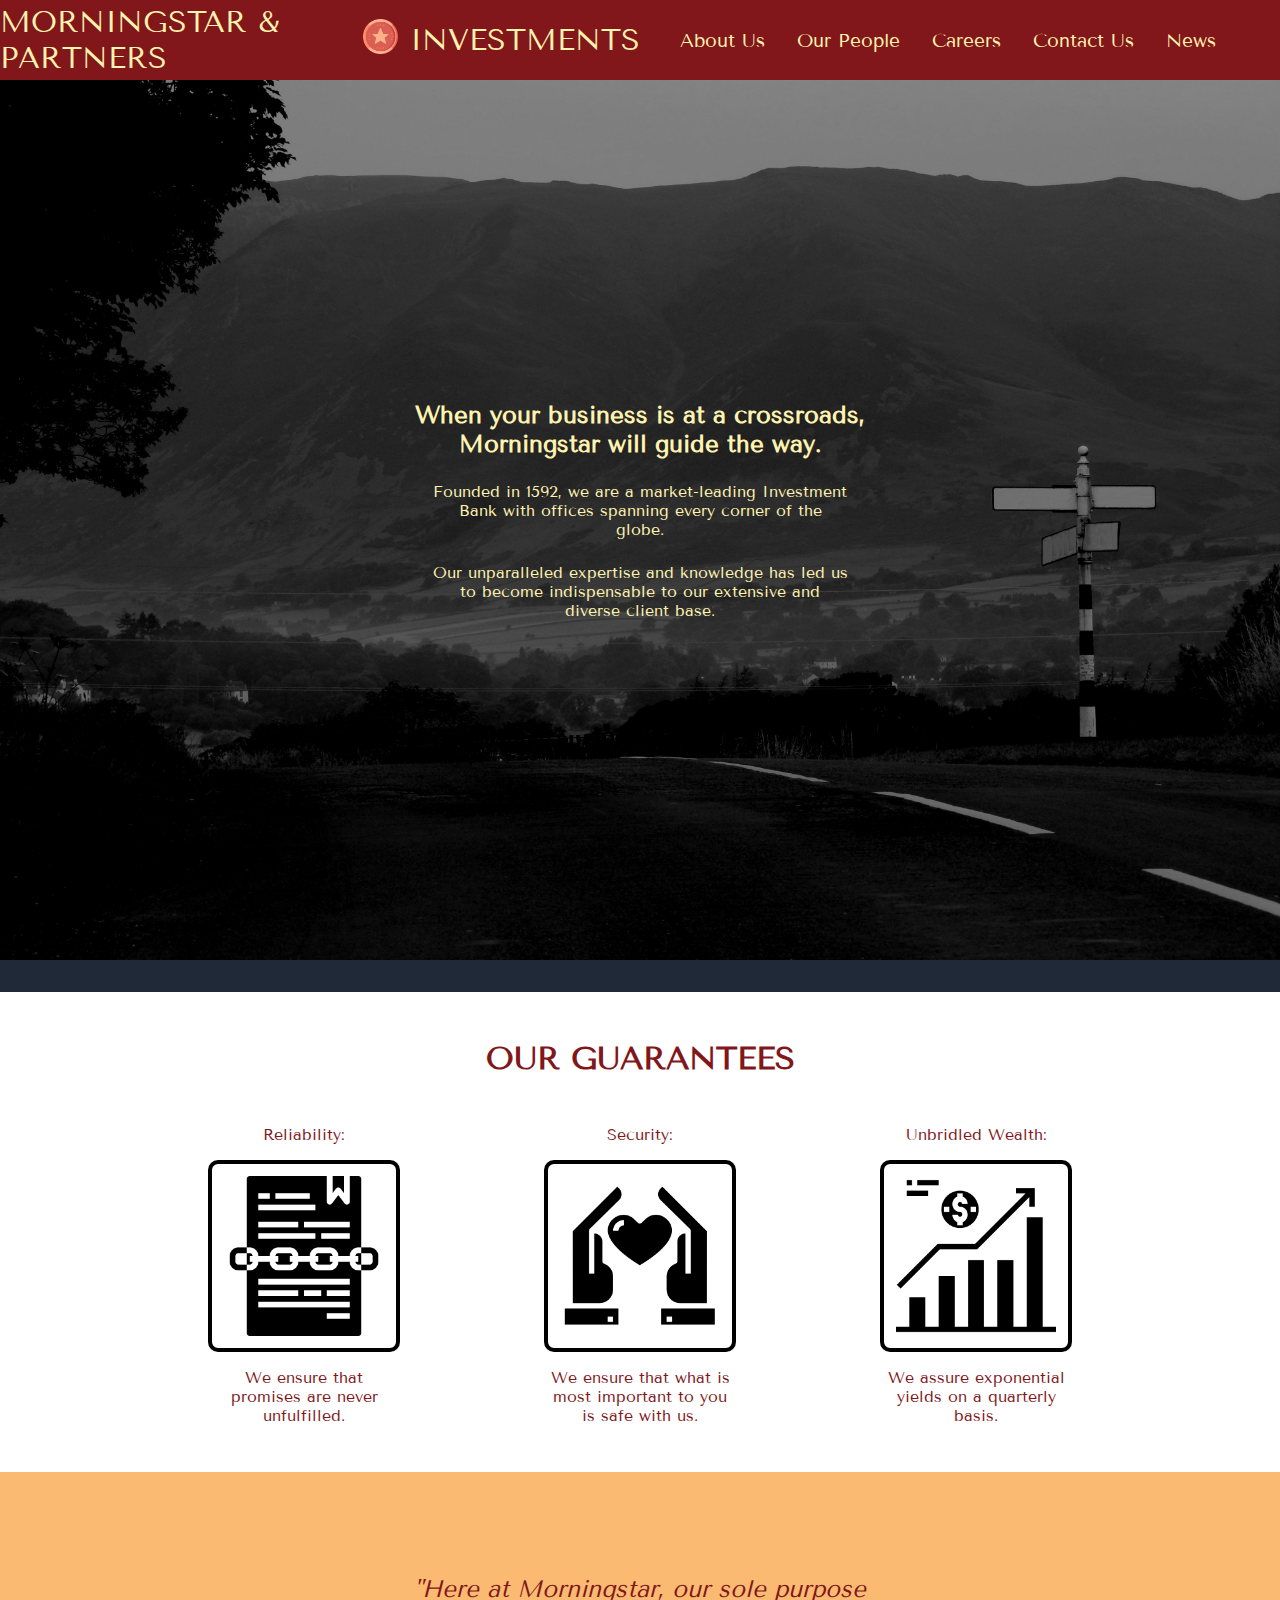
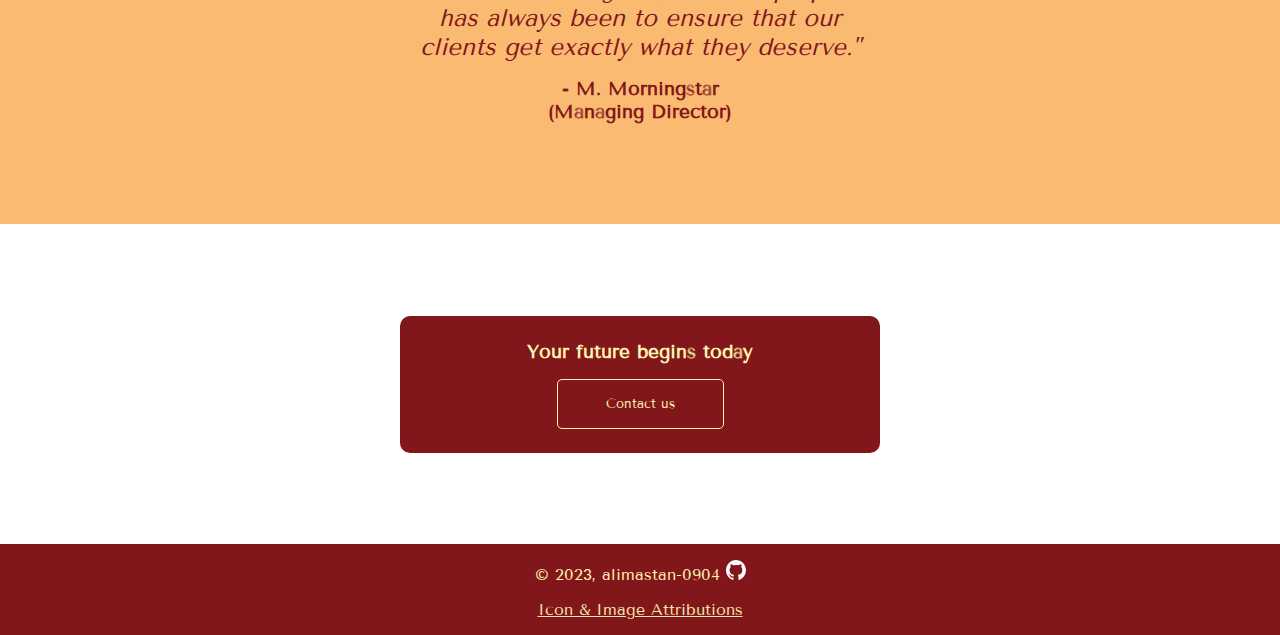
<file: index.html>
<!DOCTYPE html>
<html lang="en">
  <head>
    <meta charset="UTF-8" />
    <meta name="viewport" content="width=device-width, initial-scale=1.0" />
    <title>Morningstar & Partners</title>
    <link rel="stylesheet" href="style.css" />
    <link rel="icon" type="image/x-icon" href="./images/badge_3975704.png" />
  </head>
  <body>
    <div class="wrapper">
      <header>
        <div class="left">
          <a class="logo" href="index.html">
            <p>MORNINGSTAR & PARTNERS</p>
            <div class="icon">
              <img
                src="./images/badge_3975704.png"
                alt="Red Star Icon"
                height="50rem"
                width="50rem" />
            </div>
            <p>INVESTMENTS</p>
          </a>
        </div>
        <div class="right">
          <a href="">About Us</a>
          <a href="">Our People</a>
          <a href="">Careers</a>
          <a href="">Contact Us</a>
          <a href="" style="margin-right: 4rem;">News</a>
        </div>
      </header>
      <main>
        <div class="headerbottom">
          <h2 style="margin-top: 25rem">When your business is at a crossroads,</h2>
          <h2>Morningstar will guide the way.</h2>
          <h3></h3>
          <div class="bio">
            <p>
              Founded in 1592, we are a market-leading Investment Bank with
              offices spanning every corner of the globe.
              <p>Our unparalleled expertise and
                knowledge has led us to become indispensable to our extensive
                and diverse client base.</p>
            </p>
          </div>
        </div>
        <div class="information">
          <h1>OUR GUARANTEES</h1>
          <div class="imagebox">
            <div class="imagecard">
              <p>Reliability:</p>
              <div class="image">
                <img
                  src="./images/confidential_1780847.png"
                  alt="An Icon Showing Two People Shaking Hands" />
              </div>
              <p>We ensure that promises are never unfulfilled.</p>
            </div>
            <div class="imagecard">
              <p>Security:</p>
              <div class="image">
                <img
                  src="./images/solidarity.png"
                  alt="An Icon Representing Someone Chained To Debt" />
              </div>
              <p>We ensure that what is most important to you is safe with us.</p>
            </div>
            <div class="imagecard">
              <p>Unbridled Wealth:</p>
              <div class="image">
                <img
                  src="./images/profits_1252374.png"
                  alt="An Icon Representing Increasing Wealth" />
              </div>
              <p>We assure exponential yields on a quarterly basis.</p>
            </div>
          </div>
        </div>
        <div class="testimonial">
            <p class="quote">
              "Here at Morningstar, our sole purpose has always been to ensure that our clients get exactly what they deserve."
            </p>
            <div class="quoter">
              <p>- M. Morningstar</p>
              <p>(Managing Director)</p>
          </div>
        </div>
        <div class="signupsection">
          <div class="signupbox">
            <div class="signupboxtop">
              <h3>Your future begins today</h3>
            </div>
            <div class="signupboxbottom">
              <button>Contact us</button>
            </div>
          </div>
        </div>
      </main>
      <footer>
        <div>© 2023, alimastan-0904 <a href="https://github.com/alimastan-0904/" target="_blank" rel="noopener noreferrer"><img src="./images/github-mark-white.svg" alt="Github Logo" height="20px" width="20px"></a></div>
        <a href="./attributions.html" class="attributions"
          >Icon & Image Attributions</a
        >
      </footer>
    </div>
  </body>
</html>
</file>
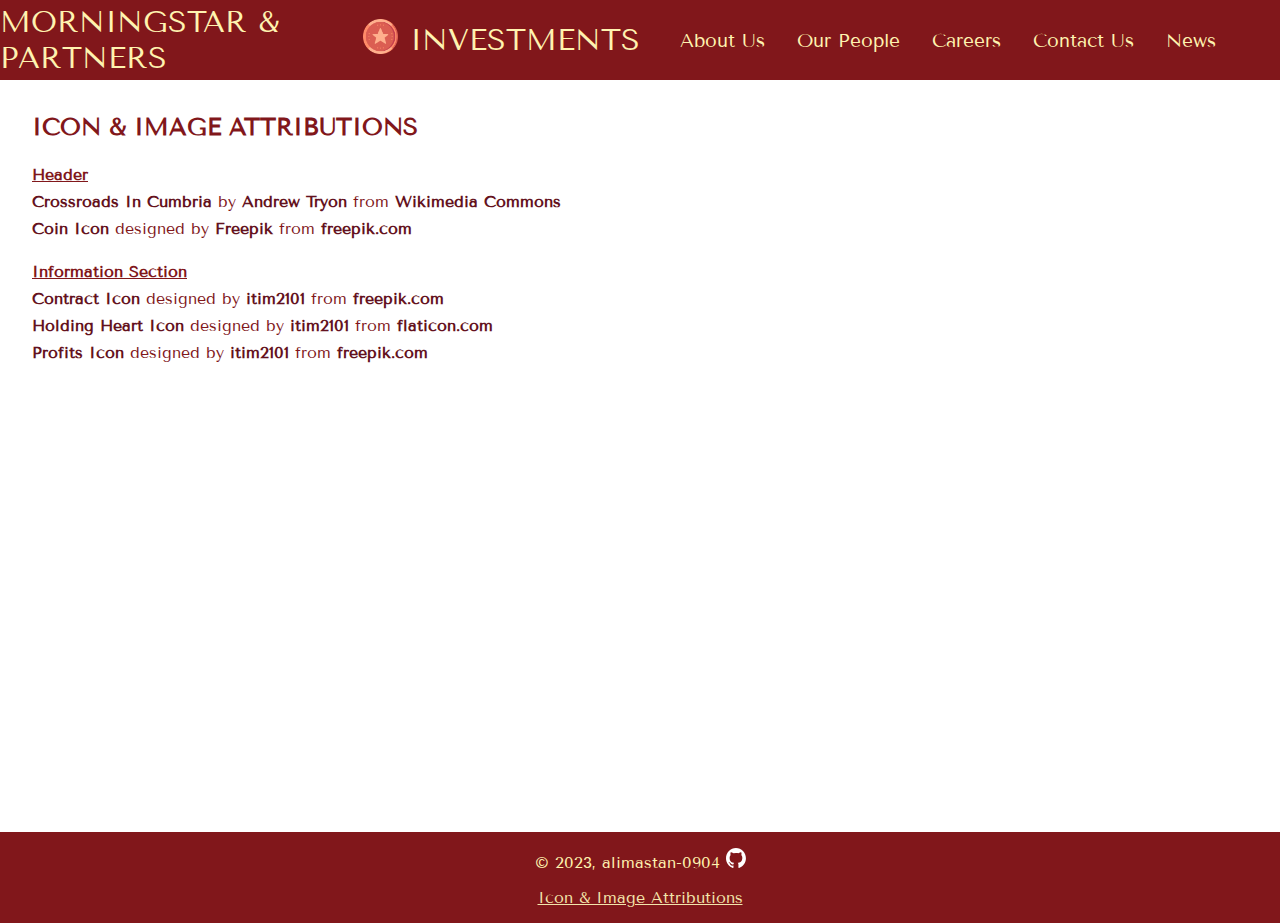
<file: attributions.html>
<!DOCTYPE html>
<html lang="en">
  <head>
    <meta charset="UTF-8" />
    <meta name="viewport" content="width=device-width, initial-scale=1.0" />
    <title>Image/Icon Attributions</title>
    <link rel="stylesheet" href="style.css" />
    <link rel="icon" type="image/x-icon" href="./images/badge_3975704.png" />
    <style>
      body {
        overflow: hidden;
      }
    </style>
  </head>
  <body>
    <div class="wrapper">
      <header>
        <div class="left">
          <a class="logo" href="index.html">
            <p>MORNINGSTAR & PARTNERS</p>
            <div class="icon">
              <img
                src="./images/badge_3975704.png"
                alt="Red Star Icon"
                height="50rem"
                width="50rem" />
            </div>
            <p>INVESTMENTS</p>
          </a>
        </div>
        <div class="right">
          <a href="">About Us</a>
          <a href="">Our People</a>
          <a href="">Careers</a>
          <a href="">Contact Us</a>
          <a href="" style="margin-right: 4rem">News</a>
        </div>
      </header>
      <main>
        <div class="attributionsection">
          <h2>ICON & IMAGE ATTRIBUTIONS</h2>
          <h4>Header</h4>
          <ul>
            <li>
              <a
                href="https://commons.wikimedia.org/wiki/File:Crossroads_in_Cumbria_-_geograph.org.uk_-_4624989.jpg"
                target="_blank"
                rel="noopener noreferrer"
                >Crossroads In Cumbria</a
              >
              by <a
                href="https://www.geograph.org.uk/profile/104377"
                target="_blank"
                rel="noopener noreferrer"
                >Andrew Tryon</a
              >
              from
              <a
                href="https://commons.wikimedia.org"
                target="_blank"
                rel="noopener noreferrer"
                >Wikimedia Commons</a
              >
            </li>
            <li>
              <a
                href="https://www.freepik.com/icon/badge_3975704#fromView=search&term=red+coin&page=1&position=0&track=ais"
                target="_blank"
                rel="noopener noreferrer"
                >Coin Icon</a
              >
              designed by
              <a
                href="https://www.freepik.com/author/freepik"
                target="_blank"
                rel="noopener noreferrer"
                >Freepik</a
              >
              from
              <a
                href="https://www.freepik.com/"
                target="_blank"
                rel="noopener noreferrer"
                >freepik.com</a
              >
            </li>
          </ul>
          <h4>Information Section</h4>
          <ul>
            <li>
              <a
                href="https://www.freepik.com/icon/confidential_1780847"
                target="_blank"
                rel="noopener noreferrer"
                >Contract Icon</a
              >
              designed by
              <a
                href="https://www.freepik.com/author/itim2101"
                target="_blank"
                rel="noopener noreferrer"
                >itim2101</a
              >
              from
              <a
                href="https://www.freepik.com/"
                target="_blank"
                rel="noopener noreferrer"
                >freepik.com</a
              >
            </li>
            <li>
              <a
                href="https://www.flaticon.com/free-icon/solidarity_1253233?term=heart+hand&page=1&position=5&origin=style&related_id=1253233"
                target="_blank"
                rel="noopener noreferrer"
                >Holding Heart Icon</a
              >
              designed by
              <a
                href="https://www.flaticon.com/authors/itim2101"
                target="_blank"
                rel="noopener noreferrer"
                >itim2101</a
              >
              from
              <a
                href="https://www.flaticon.com/"
                target="_blank"
                rel="noopener noreferrer"
                >flaticon.com</a
              >
            </li>
            <li>
              <a
                href="https://www.freepik.com/icon/profits_1252374#fromView=search&term=profits&page=1&position=7&track=ais"
                target="_blank"
                rel="noopener noreferrer"
                >Profits Icon</a
              >
              designed by
              <a
                href="https://www.freepik.com/author/itim2101"
                target="_blank"
                rel="noopener noreferrer"
                >itim2101</a
              >
              from
              <a
                href="https://www.freepik.com/"
                target="_blank"
                rel="noopener noreferrer"
                >freepik.com</a
              >
            </li>
          </ul>
        </div>
      </main>
      <footer>
        <div>
          © 2023, alimastan-0904
          <a
            href="https://github.com/alimastan-0904/"
            target="_blank"
            rel="noopener noreferrer"
            ><img
              src="./images/github-mark-white.svg"
              alt="Github Logo"
              height="20px"
              width="20px"
          /></a>
        </div>
        <a href="./attributions.html" class="attributions"
          >Icon & Image Attributions</a
        >
      </footer>
    </div>
  </body>
</html>
</file>
<file: style.css>
@import url("https://fonts.googleapis.com/css2?family=Tenor+Sans&display=swap");

* {
  font-family: "Tenor Sans", sans-serif;
  margin: 0;
  padding: 0;
}

.wrapper,
header,
.logo,
.left,
.right {
  display: flex;
}

.wrapper {
  flex-direction: column;
}

header {
  background-color: #81171b;
  position: fixed;
  width: 100%;
  height: 5rem;
}

.left {
  justify-content: center;
  align-items: center;
  flex-basis: 50%;
}

.logo {
  gap: 0.75rem;
  align-items: center;
}

.logo > * {
  font-size: 1.9rem;
}

.right {
  gap: 2rem;
  font-size: 1.2rem;
  flex-basis: 50%;
  align-items: center;
  justify-content: flex-end;
}

.right a {
  transition-property: color;
  transition-duration: 0.2s;
  transition-delay: 0.1s;
  transition-timing-function: ease-in-out;
}

.right a:hover {
  color: gray;
}

.left a,
.right a {
  color: #fff3b0;
  text-decoration: none;
}

.icon img {
  height: 35px;
  width: 35px;
}

main {
  display: flex;
  flex-direction: column;
}

.headerbottom {
  background-image: url(./images/Crossroads_in_Cumbria_-_geograph.org.uk_-_4624989.jpg);
  background-size: cover;
  background-attachment: fixed;
  background-repeat: no-repeat;
  flex-basis: 62rem;
  display: flex;
  flex-direction: column;
  align-items: center;
  background-color: #1f2937;
}

.headerbottom > * {
  color: #fff3b0;
}

.bio p {
  text-align: center;
  max-width: 26rem;
  margin-top: 1.5rem;
}

button {
  background-color: #81171b;
  border-radius: 5px;
  border: #fff3b0 solid 1px;
  padding-top: 1rem;
  padding-bottom: 1rem;
  padding-left: 3rem;
  padding-right: 3rem;
  color: #fff3b0;
  flex-basis: 12rem;
  transition-property: background-color;
  transition-duration: 0.2s;
  transition-delay: 0.1s;
  transition-timing-function: ease-in-out;
}

button:hover {
  background-color: #6a040f;
}

button:active {
  border-style: inset;
}

.information {
  display: flex;
  flex-direction: column;
  align-items: center;
  justify-content: space-evenly;
  flex-basis: 30rem;
}

.information > * {
  color: #81171b;
}

.imagebox {
  width: 90rem;
  display: flex;
  align-items: flex-start;
  justify-content: center;
  gap: 9rem;
  border-radius: 10px;
}

.imagecard {
  flex-basis: 12rem;
  display: flex;
  flex-direction: column;
  gap: 1rem;
}

.image {
  border: 4px solid black;
  border-radius: 10px;
  width: 12rem;
  flex-basis: 12rem;
  box-sizing: border-box;
  display: flex;
  align-items: center;
  justify-content: center;
}

.image img {
  height: 160px;
  width: 160px;
}

.imagecard p {
  flex-basis: 10%;
  text-align: center;
}

.testimonial {
  flex-basis: 20rem;
  display: flex;
  flex-direction: column;
  gap: 1rem;
  align-items: center;
  padding-top: 1rem;
  padding-bottom: 1rem;
  background-color: #fbba72;
  justify-content: center;
}

.quote,
.quoter {
  color: #81171b;
  text-align: center;
}

.quote {
  font-style: italic;
  font-size: 1.5rem;
  max-width: 30rem;
}

.quoter {
  font-size: 1.2rem;
  font-weight: 800;
}

.signupsection {
  flex-basis: 20rem;
  display: flex;
  justify-content: center;
  align-items: center;
}

.signupbox {
  flex-basis: 30rem;
  padding-bottom: 1.5rem;
  padding-top: 1.5rem;
  display: flex;
  flex-direction: column;
  background-color: #81171b;
  color: #fff3b0;
  border-radius: 10px;
  gap: 1rem;
  align-items: center;
}

footer {
  background-color: #81171b;
  color: #fff3b0;
  text-align: center;
  display: flex;
  flex-direction: column;
  gap: 1rem;
  padding-top: 1rem;
  padding-bottom: 1rem;
}

.attributions {
  color: #f3e5ab;
}

.attributionsection {
  height: 80vh;
  margin-top: 7rem;
  margin-left: 2rem;
}

.attributionsection h4 {
  margin-top: 1.5rem;
  text-decoration: underline;
}

.attributionsection > * {
  color: #81171b;
}

li a {
  text-decoration: none;
  color: #641220;
  font-weight: 800;
}

.attributionsection ul li {
  list-style: none;
  margin-top: 0.5rem;
}
</file>
